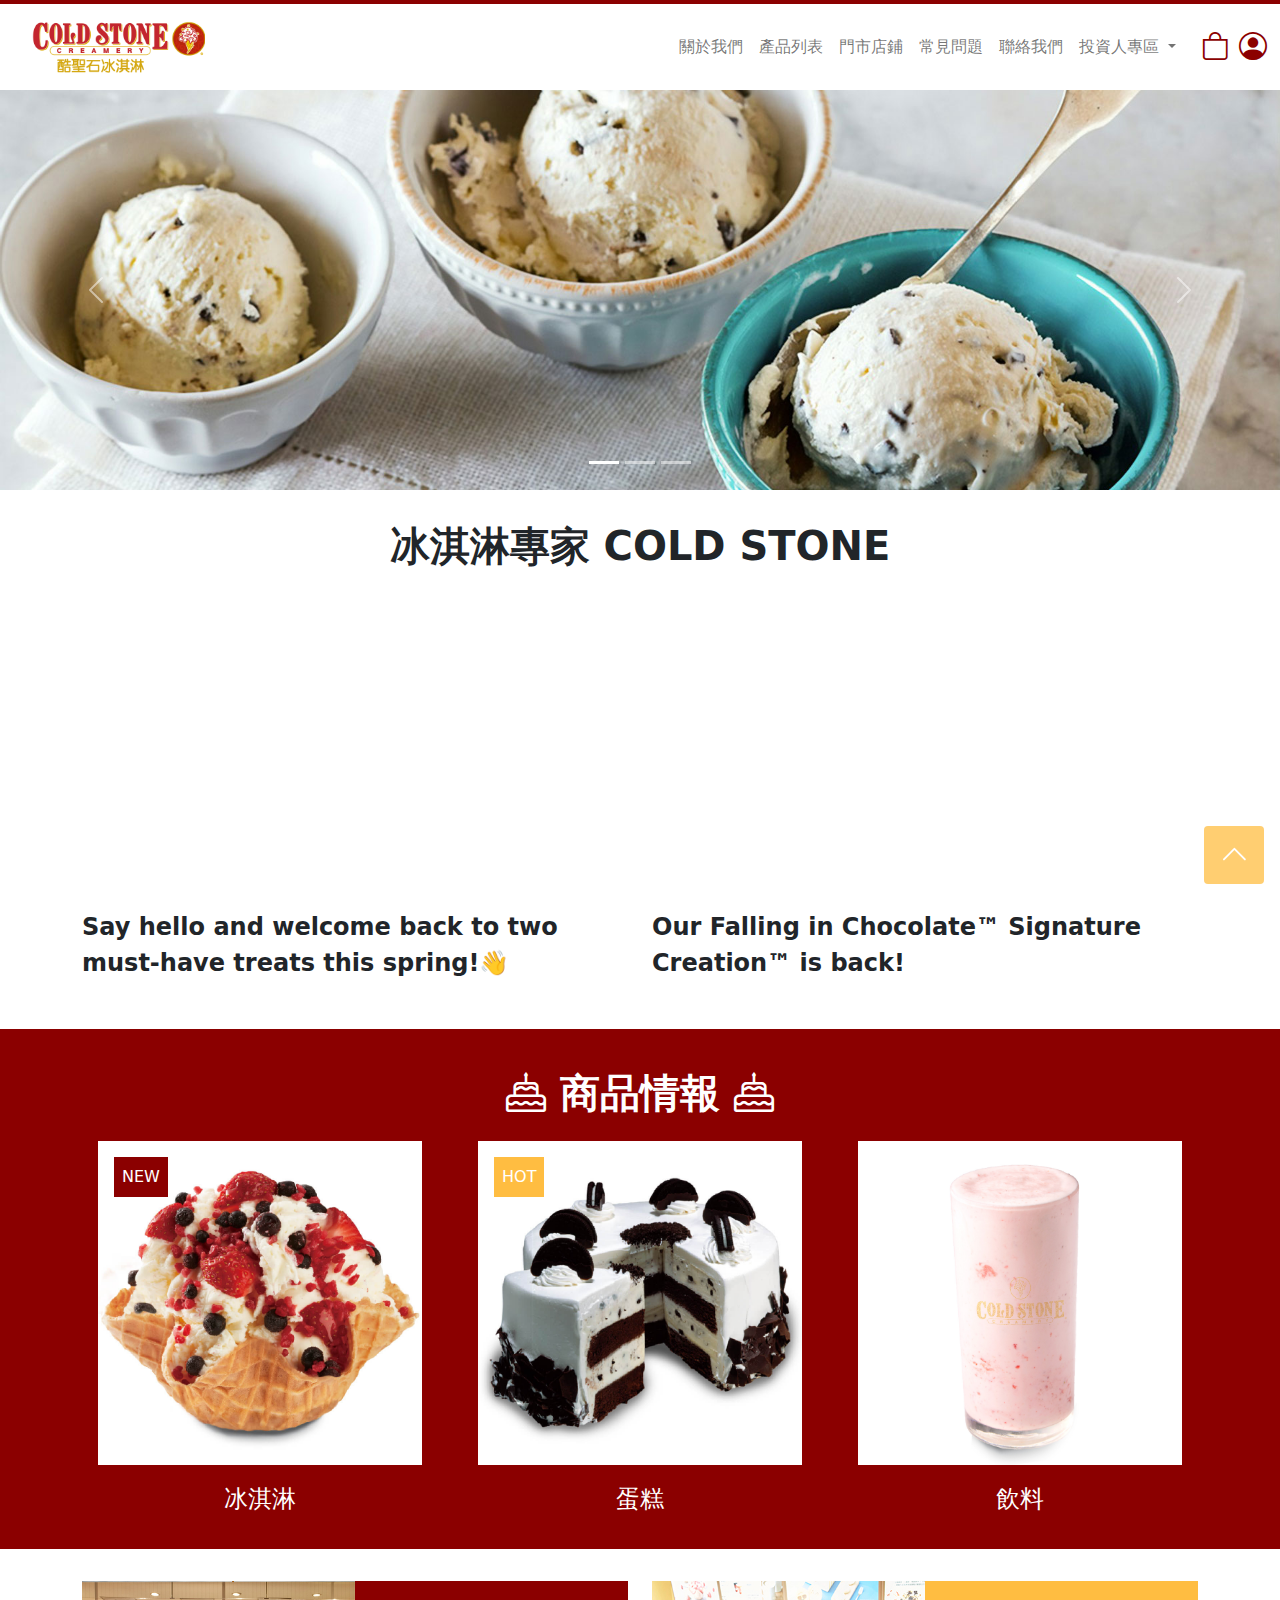
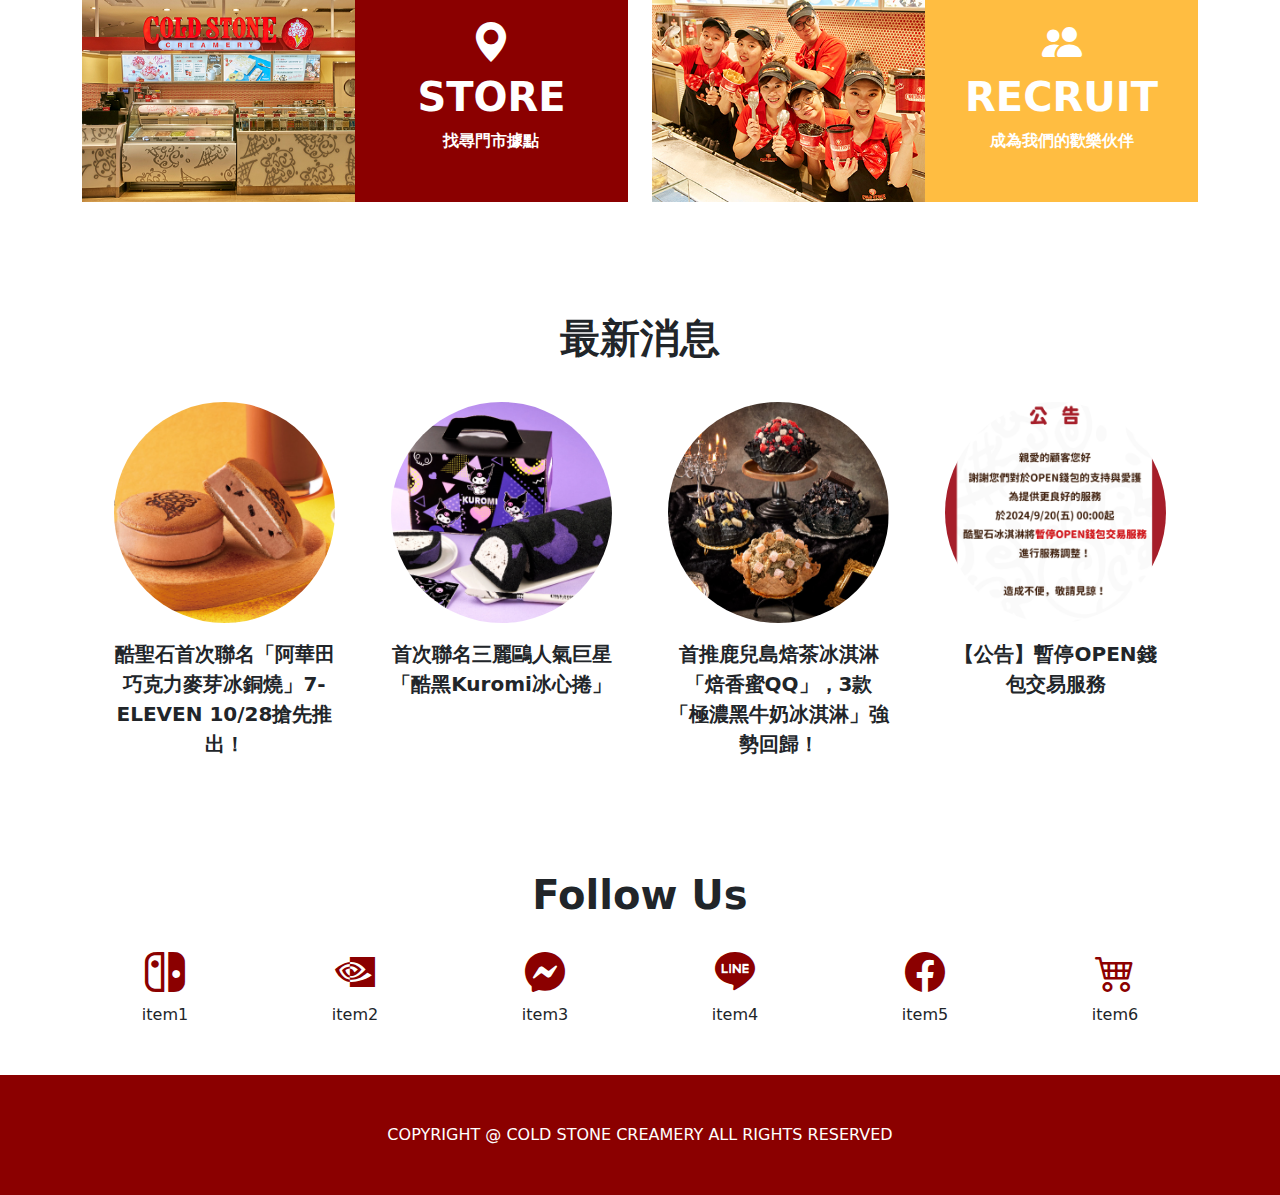
<file: index.html>
<!DOCTYPE html>
<html lang="zh-hant-TW">
  <head>
    <meta charset="UTF-8" />
    <meta name="viewport" content="width=device-width, initial-scale=1.0" />
    <title>首頁｜COLD STONE - 冰淇淋專家</title>
    <!-- <link
            href="https://cdn.jsdelivr.net/npm/bootstrap@5.1.1/dist/css/bootstrap.min.css"
            rel="stylesheet"
            integrity="sha384-F3w7mX95PdgyTmZZMECAngseQB83DfGTowi0iMjiWaeVhAn4FJkqJByhZMI3AhiU"
            crossorigin="anonymous"
        /> -->
    <link rel="stylesheet" href="./css/styles.css" />
    <link
      rel="stylesheet"
      href="https://cdn.jsdelivr.net/npm/bootstrap-icons@1.11.3/font/bootstrap-icons.min.css"
    />
  </head>
  <body>
    <!-- header start -->
    <header class="border-top border-4 border-primary shadow-sm">
      <!-- navbar start -->
      <nav class="navbar navbar-expand-lg navbar-light bg-white">
        <div class="container-fluid">
          <a class="navbar-brand" href="./index.html"
            ><img
              class="p-1 ms-lg-3"
              src="./images/header_logo.png"
              alt=""
              height="60"
          /></a>
          <button
            class="navbar-toggler"
            type="button"
            data-bs-toggle="collapse"
            data-bs-target="#primaryNavbar"
            aria-controls="primaryNavbar"
            aria-expanded="false"
            aria-label="Toggle navigation"
          >
            <span class="navbar-toggler-icon"></span>
          </button>
          <div class="collapse navbar-collapse" id="primaryNavbar">
            <ul class="navbar-nav ms-auto mb-2 mb-lg-0">
              <li class="nav-item">
                <a class="nav-link" href="./about.html">關於我們</a>
              </li>
              <li class="nav-item">
                <a class="nav-link" href="./product-list.html">產品列表</a>
              </li>
              <li class="nav-item">
                <a class="nav-link" href="./store.html">門市店鋪</a>
              </li>
              <li class="nav-item">
                <a class="nav-link" href="./faq.html">常見問題</a>
              </li>
              <li class="nav-item">
                <a class="nav-link" href="./contact.html">聯絡我們</a>
              </li>
              <li class="nav-item dropdown">
                <a
                  class="nav-link dropdown-toggle"
                  href="#"
                  id="navbarDropdown"
                  role="button"
                  data-bs-toggle="dropdown"
                  aria-expanded="false"
                >
                  投資人專區
                </a>
                <ul class="dropdown-menu" aria-labelledby="navbarDropdown">
                  <li>
                    <a class="dropdown-item" href="#">重大訊息</a>
                  </li>
                  <li>
                    <a class="dropdown-item" href="#">海外治理</a>
                  </li>
                </ul>
              </li>
            </ul>
            <div class="d-flex">
              <button
                class="btn btn-link text-primary p-0 ms-3"
                type="button"
                data-bs-toggle="offcanvas"
                data-bs-target="#offcanvasExample"
                aria-controls="offcanvasExample"
              >
                <i class="bi bi-bag fs-3"></i>
              </button>

              <button
                type="button"
                class="btn btn-link text-primary p-0 ms-2"
                data-bs-toggle="modal"
                data-bs-target="#logInModal"
              >
                <i class="bi bi-person-circle fs-3"></i>
              </button>
            </div>
          </div>
        </div>
      </nav>

      <!-- navbar end -->
    </header>
    <!-- header end -->

    <!-- 輪播 start -->
    <div
      id="carouselExampleIndicators"
      class="carousel slide"
      data-bs-ride="carousel"
    >
      <div class="carousel-indicators">
        <button
          type="button"
          data-bs-target="#carouselExampleIndicators"
          data-bs-slide-to="0"
          class="active"
          aria-current="true"
          aria-label="Slide 1"
        ></button>
        <button
          type="button"
          data-bs-target="#carouselExampleIndicators"
          data-bs-slide-to="1"
          aria-label="Slide 2"
        ></button>
        <button
          type="button"
          data-bs-target="#carouselExampleIndicators"
          data-bs-slide-to="2"
          aria-label="Slide 3"
        ></button>
      </div>
      <div class="carousel-inner">
        <div class="carousel-item active">
          <img
            src="./images/bn01.jpg"
            class="d-block w-100"
            alt="輪播 banner - 好吃的冰淇淋 01"
          />
        </div>
        <div class="carousel-item">
          <img
            src="./images/bn02.jpg"
            class="d-block w-100"
            alt="輪播 banner - 好吃的冰淇淋 02"
          />
        </div>
        <div class="carousel-item">
          <img
            src="./images/bn03.jpg"
            class="d-block w-100"
            alt="輪播 banner - 好吃的冰淇淋 03"
          />
        </div>
      </div>
      <button
        class="carousel-control-prev"
        type="button"
        data-bs-target="#carouselExampleIndicators"
        data-bs-slide="prev"
      >
        <span class="carousel-control-prev-icon" aria-hidden="true"></span>
        <span class="visually-hidden">Previous</span>
      </button>
      <button
        class="carousel-control-next"
        type="button"
        data-bs-target="#carouselExampleIndicators"
        data-bs-slide="next"
      >
        <span class="carousel-control-next-icon" aria-hidden="true"></span>
        <span class="visually-hidden">Next</span>
      </button>
    </div>
    <!-- 輪播 end -->

    <!-- container：固定寬度的容器 -->

    <!-- 兩欄排版 start -->
    <div class="container py-3 my-3">
      <div class="row">
        <div class="col-12 text-center">
          <h2 class="mb-4 fs-1 fw-bold">冰淇淋專家 COLD STONE</h2>
        </div>
        <div class="col-12 col-md-6">
          <div class="ratio ratio-16x9 mb-2">
            <iframe
              width="560"
              height="315"
              src="https://www.youtube.com/embed/MVkCm1GmtBw?si=qqrfJUVhhIldznHo"
              title="YouTube video player"
              frameborder="0"
              allow="accelerometer; autoplay; clipboard-write; encrypted-media; gyroscope; picture-in-picture; web-share"
              referrerpolicy="strict-origin-when-cross-origin"
              allowfullscreen
            ></iframe>
          </div>
          <p class="fw-bold fs-4">
            Say hello and welcome back to two must-have treats this spring!👋
          </p>
        </div>
        <div class="col-12 col-md-6">
          <div class="ratio ratio-16x9 mb-2">
            <iframe
              width="560"
              height="315"
              src="https://www.youtube.com/embed/hXGUN39EX9k?si=naMsR2Sy4uWh_GGq"
              title="YouTube video player"
              frameborder="0"
              allow="accelerometer; autoplay; clipboard-write; encrypted-media; gyroscope; picture-in-picture; web-share"
              referrerpolicy="strict-origin-when-cross-origin"
              allowfullscreen
            ></iframe>
          </div>
          <p class="fw-bold fs-4">
            Our Falling in Chocolate™ Signature Creation™ is back!
          </p>
        </div>
      </div>
    </div>
    <!-- 兩欄排版 end -->

    <!-- 三欄 start -->
    <div class="bg-primary py-3 my-3">
      <div class="container">
        <div class="row text-center text-white">
          <div class="col-12">
            <h2 class="my-4 fs-1 fw-bold">
              <i class="bi bi-cake"></i> 商品情報
              <i class="bi bi-cake"></i>
            </h2>
          </div>
          <div class="col-md-4">
            <div class="text-center px-3">
              <div class="position-relative">
                <div class="position-absolute start-0 top-0 bg-primary p-2 m-3">
                  NEW
                </div>
                <img src="./images/pl01.jpg" alt="" class="w-100 m-0" />
              </div>
              <p class="mt-3">
                <a
                  class="text-white text-center fs-4 text-decoration-none"
                  href=""
                  >冰淇淋</a
                >
              </p>
            </div>
          </div>
          <div class="col-md-4">
            <div class="text-center px-3">
              <div class="position-relative">
                <div
                  class="position-absolute start-0 top-0 bg-secondary p-2 m-3"
                >
                  HOT
                </div>
                <img src="./images/pl02.jpg" alt="" class="w-100 m-0" />
              </div>

              <p class="mt-3">
                <a
                  class="text-white text-center fs-4 text-decoration-none"
                  href=""
                  >蛋糕</a
                >
              </p>
            </div>
          </div>
          <div class="col-md-4">
            <div class="text-center px-3">
              <img src="./images/pl03.jpg" alt="" class="w-100 m-0" />
              <p class="mt-3">
                <a
                  class="text-white text-center fs-4 text-decoration-none"
                  href=""
                  >飲料</a
                >
              </p>
            </div>
          </div>
        </div>
      </div>
    </div>

    <!-- 三欄 end -->

    <!-- 兩欄 - 店鋪情報 start -->
    <!-- .container>.row>.col-lg-6*2>.row>.col-6*2{$} -->
    <div class="container py-3 my-3">
      <div class="row">
        <div class="col-lg-6 mb-4">
          <div class="row g-0">
            <div class="col-6">
              <img class="w-100" src="./images/store.jpg" alt="" />
            </div>
            <div
              class="col-6 bg-primary text-white fw-bold d-flex align-items-center justify-content-center text-center"
            >
              <div>
                <p class="mb-0 fs-1">
                  <i class="bi bi-geo-alt-fill"></i>
                </p>
                <h3 class="fs-1 fw-bold">STORE</h3>
                <p>找尋門市據點</p>
              </div>
            </div>
          </div>
        </div>
        <div class="col-lg-6 mb-4">
          <div class="row g-0">
            <div class="col-6">
              <img class="w-100" src="./images/recruit.jpg" alt="" />
            </div>
            <div
              class="col-6 bg-secondary text-white fw-bold d-flex align-items-center justify-content-center text-center"
            >
              <div>
                <p class="mb-0 fs-1">
                  <i class="bi bi-people-fill"></i>
                </p>
                <h3 class="fs-1 fw-bold">RECRUIT</h3>
                <p>成為我們的歡樂伙伴</p>
              </div>
            </div>
          </div>
        </div>
      </div>
    </div>

    <!-- 兩欄 - 店鋪情報 end -->

    <!-- 四欄 start -->
    <div class="container py-3 my-3">
      <div class="row p-3 text-center">
        <div class="col-12">
          <h2 class="my-4 fs-1 fw-bold">最新消息</h2>
        </div>
        <div class="col-md-3 mb-2 fw-bold">
          <div class="m-3">
            <img
              src="./images/news01.png"
              alt=""
              class="w-100 rounded-circle mb-3"
            />
            <p class="fs-5">
              酷聖石首次聯名「阿華田巧克力麥芽冰銅燒」7-ELEVEN 10/28搶先推出！
            </p>
          </div>
        </div>
        <div class="col-md-3 mb-2 fw-bold">
          <div class="m-3">
            <img
              src="./images/news02.png"
              alt=""
              class="w-100 rounded-circle mb-3"
            />
            <p class="fs-5">首次聯名三麗鷗人氣巨星「酷黑Kuromi冰心捲」</p>
          </div>
        </div>
        <div class="col-md-3 mb-2 fw-bold">
          <div class="m-3">
            <img
              src="./images/news03.png"
              alt=""
              class="w-100 rounded-circle mb-3"
            />
            <p class="fs-5">
              首推鹿兒島焙茶冰淇淋「焙香蜜QQ」，3款「極濃黑牛奶冰淇淋」強勢回歸！
            </p>
          </div>
        </div>
        <div class="col-md-3 mb-2 fw-bold">
          <div class="m-3">
            <img
              src="./images/news04.png"
              alt=""
              class="w-100 rounded-circle mb-3"
            />
            <p class="fs-5">【公告】暫停OPEN錢包交易服務</p>
          </div>
        </div>
      </div>
    </div>
    <!-- 四欄 end -->

    <!-- 六欄 start -->

    <div class="container py-3 my-3">
      <div class="row d-flex text-center">
        <div class="col-12">
          <h2 class="my-4 fs-1 fw-bold">Follow Us</h2>
        </div>
        <div class="col-6 col-md-2">
          <p class="fs-1 mb-0 text-primary">
            <i class="bi bi-nintendo-switch"></i>
          </p>
          <p>item1</p>
        </div>
        <div class="col-6 col-md-2">
          <p class="fs-1 mb-0 text-primary">
            <i class="bi bi-nvidia"></i>
          </p>
          <p>item2</p>
        </div>
        <div class="col-6 col-md-2">
          <p class="fs-1 mb-0 text-primary">
            <i class="bi bi-messenger"></i>
          </p>
          <p>item3</p>
        </div>
        <div class="col-6 col-md-2">
          <p class="fs-1 mb-0 text-primary">
            <i class="bi bi-line"></i>
          </p>
          <p>item4</p>
        </div>
        <div class="col-6 col-md-2">
          <p class="fs-1 mb-0 text-primary">
            <i class="bi bi-facebook"></i>
          </p>
          <p>item5</p>
        </div>
        <div class="col-6 col-md-2">
          <p class="fs-1 mb-0 text-primary">
            <i class="bi bi-cart4"></i>
          </p>
          <p>item6</p>
        </div>
      </div>
    </div>
    <!-- 六欄 end -->

    <!-- Modal start -->
    <div
      class="modal fade"
      id="logInModal"
      tabindex="-1"
      aria-labelledby="logInModalLabel"
      aria-hidden="true"
    >
      <div class="modal-dialog">
        <div class="modal-content">
          <div class="modal-header">
            <h5 class="modal-title" id="logInModalLabel">
              登入 COLD STONE 會員
            </h5>
            <button
              type="button"
              class="btn-close"
              data-bs-dismiss="modal"
              aria-label="Close"
            ></button>
          </div>
          <div class="modal-body">
            <form
              action=""
              id="LoginForm"
              autocomplete="off"
              class="needs-validation"
              novalidate
            >
              <div class="form-group mb-3">
                <label class="mb-1" for="account">帳號</label>
                <input
                  class="form-control"
                  type="email"
                  id="account"
                  name="account"
                  placeholder="請輸入電子郵件"
                  required
                />
                <div class="invalid-feedback">格式錯誤，請重新輸入</div>
              </div>
              <div class="form-group mb-3">
                <label class="mb-1" for="password">密碼</label>
                <input
                  class="form-control"
                  type="password"
                  id="password"
                  name="password"
                  placeholder="請輸入 6 - 8 碼英數字"
                  required
                />
                <div class="invalid-feedback">格式錯誤，請重新輸入</div>
              </div>
              <div class="d-grid my-2">
                <input class="btn btn-primary" type="submit" value="登入" />
              </div>
              <p class="text-end">
                <a class="text-secondary" href="">忘記密碼？</a>
              </p>
            </form>
          </div>
        </div>
      </div>
    </div>
    <!-- Modal end -->

    <footer class="text-center bg-primary py-5 mt-2 text-white">
      <p class="m-0">COPYRIGHT @ COLD STONE CREAMERY ALL RIGHTS RESERVED</p>
    </footer>

    <!-- offcanvas start -->
    <div
      class="offcanvas offcanvas-end"
      tabindex="-1"
      id="offcanvasExample"
      aria-labelledby="offcanvasExampleLabel"
    >
      <div class="offcanvas-header">
        <h5
          class="offcanvas-title text-primary fw-bold"
          id="offcanvasExampleLabel"
        >
          購物車
        </h5>
        <button
          type="button"
          class="btn-close text-reset"
          data-bs-dismiss="offcanvas"
          aria-label="Close"
        ></button>
      </div>
      <div class="offcanvas-body">
        <div>
          <h4>您的購物車是空的</h4>
          <p class="text-secondary">共 0 件商品</p>
        </div>
        <a href="#" class="btn btn-primary">前往購物車</a>
      </div>
    </div>

    <!-- offcanvas end -->

    <!-- pagetop start -->

    <a
      class="position-fixed bottom-0 end-0 bg-secondary bg-opacity-75 px-3 py-2 m-3 text-white text-decoration-none rounded"
      href="#"
    >
      <i class="bi bi-chevron-up fs-3"></i>
    </a>

    <!-- pagetop end -->

    <script
      src="https://cdn.jsdelivr.net/npm/bootstrap@5.1.1/dist/js/bootstrap.bundle.min.js"
      integrity="sha384-/bQdsTh/da6pkI1MST/rWKFNjaCP5gBSY4sEBT38Q/9RBh9AH40zEOg7Hlq2THRZ"
      crossorigin="anonymous"
    ></script>
    <script src="./js/validation.js"></script>
  </body>
</html>
</file>
